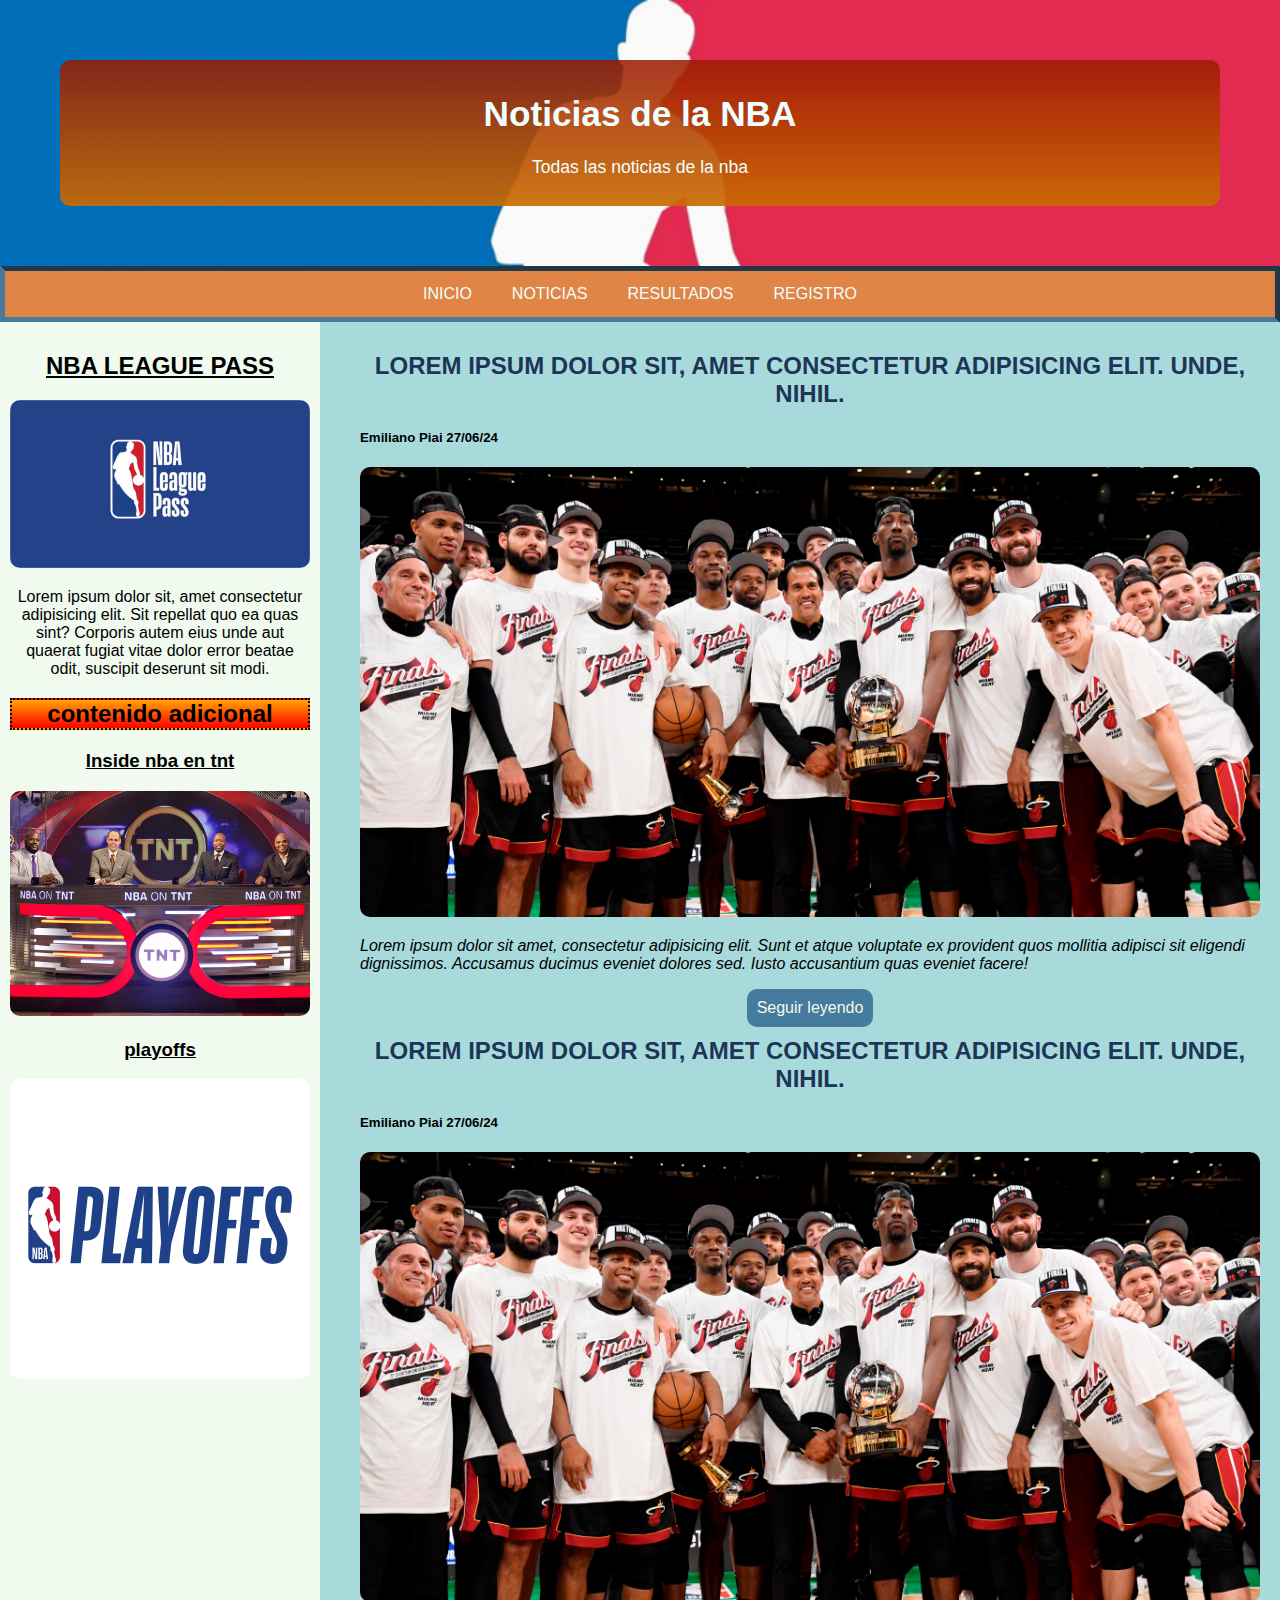
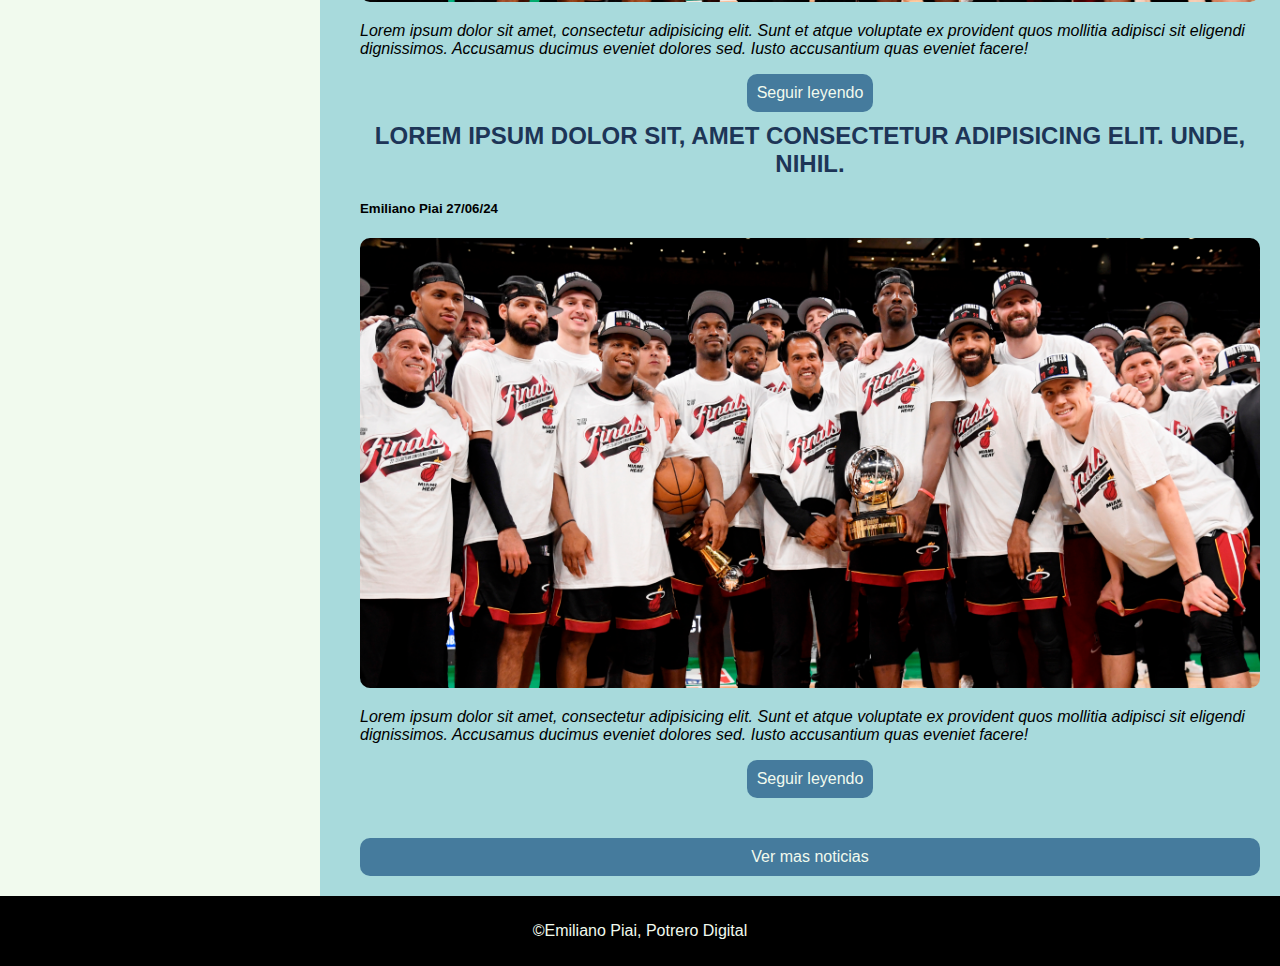
<file: index.html>
<!DOCTYPE html>
<html lang="en">
<head>
    <meta charset="UTF-8">
    <meta name="viewport" content="width=device-width, initial-scale=1.0">
    <link rel="stylesheet" href="public/css/estilo.css">
    <link rel="icon" href="public/img/icon.png">
    <title>Proyecto NBA</title>
</head>
<body>
    <!-- HEADER -->
    <header>
        <div>
            <h1>Noticias de la NBA</h1>
            <p>Todas las noticias de la nba</p>
        </div>
    </header>
    <!-- NAVBAR -->
    <nav class="navbar">
        <a href="">INICIO</a>
        <a href="">NOTICIAS</a>
        <a href="">RESULTADOS</a>
        <a href="public/views/formulario.html" target="_blank">REGISTRO</a>
    </nav>
    <!-- PRINCIPAL -->
    <div class="principal">
        <aside>
            <h2 class="asidetitle">NBA LEAGUE PASS</h2>
            <a href="" class="image"><img src="public/img/pass.jpg" alt=""></a>
            <p>Lorem ipsum dolor sit, amet consectetur adipisicing elit. Sit repellat quo ea quas sint? Corporis autem eius unde aut quaerat fugiat vitae dolor error beatae odit, suscipit deserunt sit modi.</p>
            <h2 class="ca">contenido adicional</h2>
            <h3 class="asidetitle">Inside nba en tnt</h3>
            <a href="" class="image"><img src="public/img/insidenba.jpg" alt=""></a>
            <h3 class="asidetitle">playoffs</h3>
            <a href="" class="image"><img src="public/img/playoffs.png" alt=""></a>
        </aside>
        <main>
            <article>
                <h2>Lorem ipsum dolor sit, amet consectetur adipisicing elit. Unde, nihil.</h2>
                <h5>Emiliano Piai 27/06/24</h5>
                <img src="public/img/heat.png" alt="">
                <p>Lorem ipsum dolor sit amet, consectetur adipisicing elit. Sunt et atque voluptate ex provident quos mollitia adipisci sit eligendi dignissimos. Accusamus ducimus eveniet dolores sed. Iusto accusantium quas eveniet facere!</p>
                <a href="" class="read-more">Seguir leyendo</a>
            </article>
            <article>
                <h2>Lorem ipsum dolor sit, amet consectetur adipisicing elit. Unde, nihil.</h2>
                <h5>Emiliano Piai 27/06/24</h5>
                <img src="public/img/heat.png" alt="">
                <p>Lorem ipsum dolor sit amet, consectetur adipisicing elit. Sunt et atque voluptate ex provident quos mollitia adipisci sit eligendi dignissimos. Accusamus ducimus eveniet dolores sed. Iusto accusantium quas eveniet facere!</p>
                <a href="" class="read-more">Seguir leyendo</a>
            </article>
            <article>
                <h2>Lorem ipsum dolor sit, amet consectetur adipisicing elit. Unde, nihil.</h2>
                <h5>Emiliano Piai 27/06/24</h5>
                <img src="public/img/heat.png" alt="">
                <p>Lorem ipsum dolor sit amet, consectetur adipisicing elit. Sunt et atque voluptate ex provident quos mollitia adipisci sit eligendi dignissimos. Accusamus ducimus eveniet dolores sed. Iusto accusantium quas eveniet facere!</p>
                <a href="" class="read-more">Seguir leyendo</a>
            </article>
            <a href="" class="see-more">Ver mas noticias</a>
        </main>
    </div>
    <!-- FOOTER -->
    <footer>
        <p>&copy;Emiliano Piai, Potrero Digital</p>
    </footer>
</body>
</html>
</file>
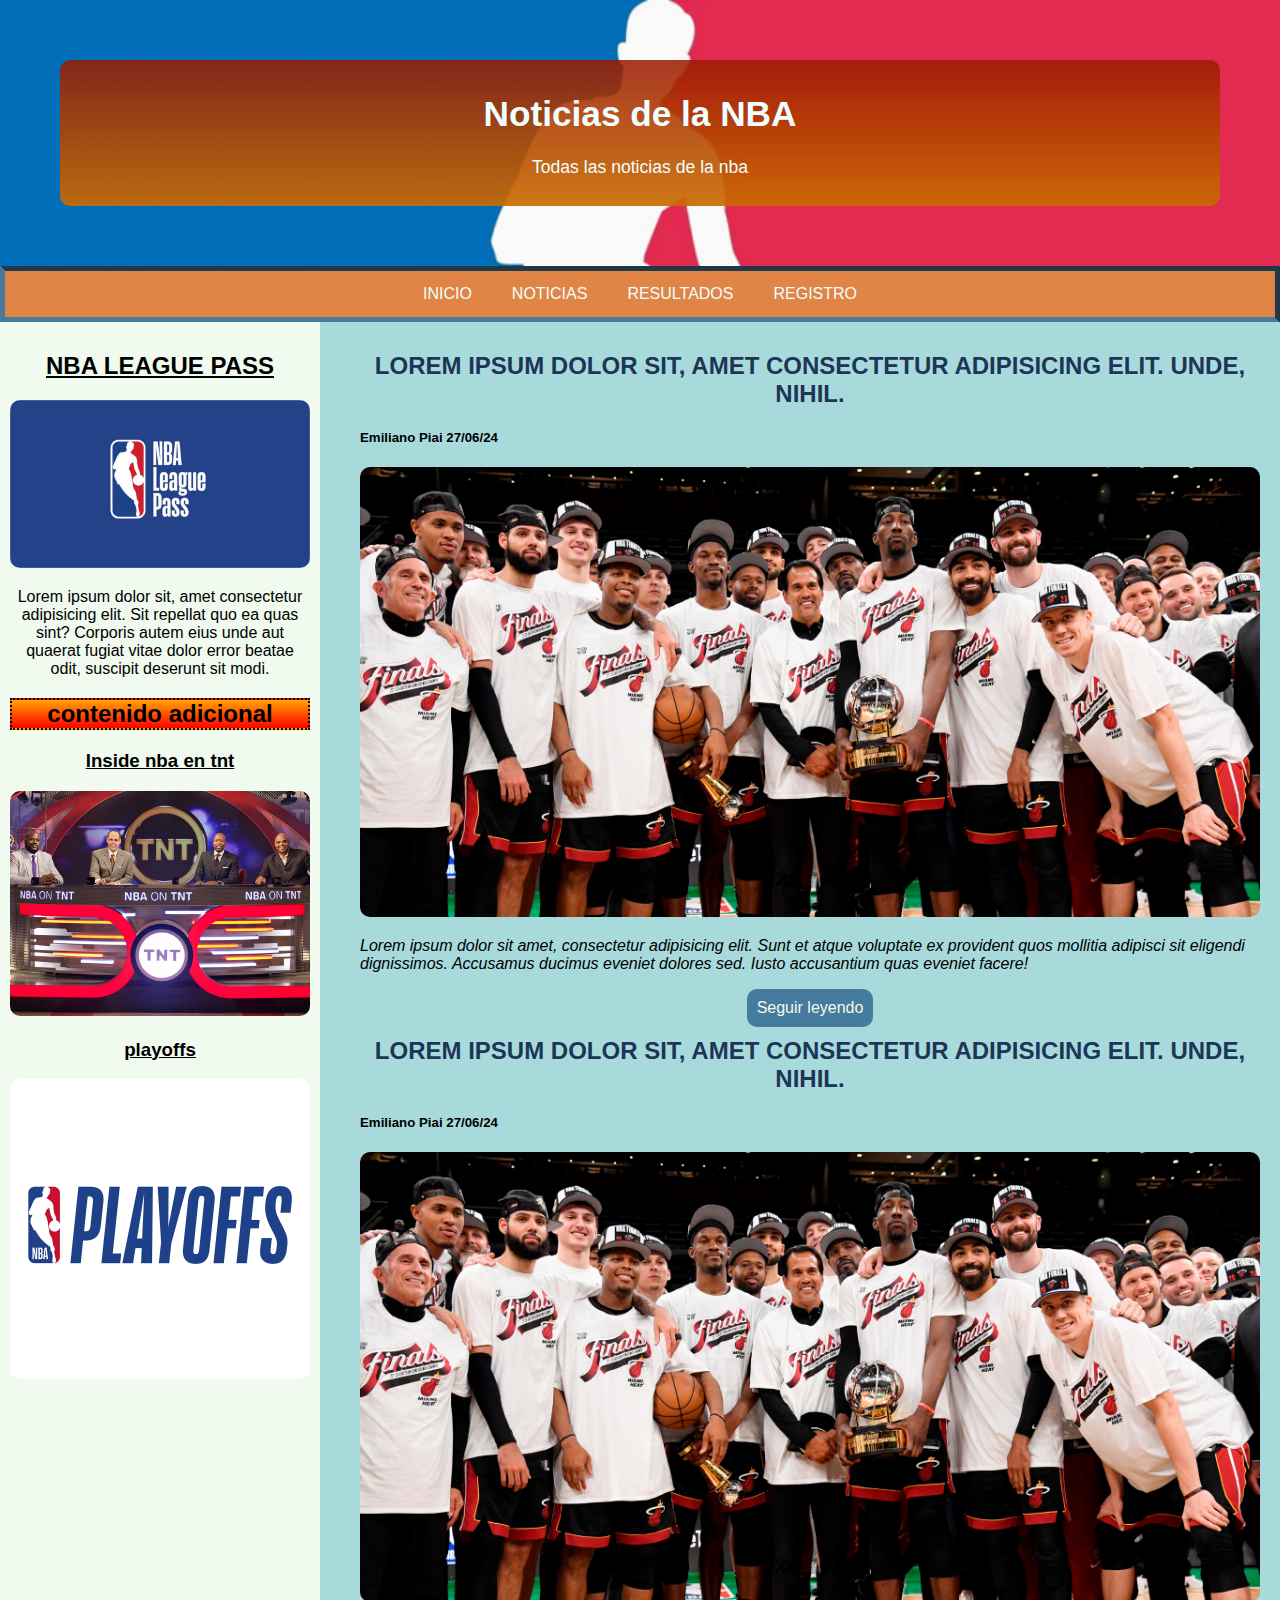
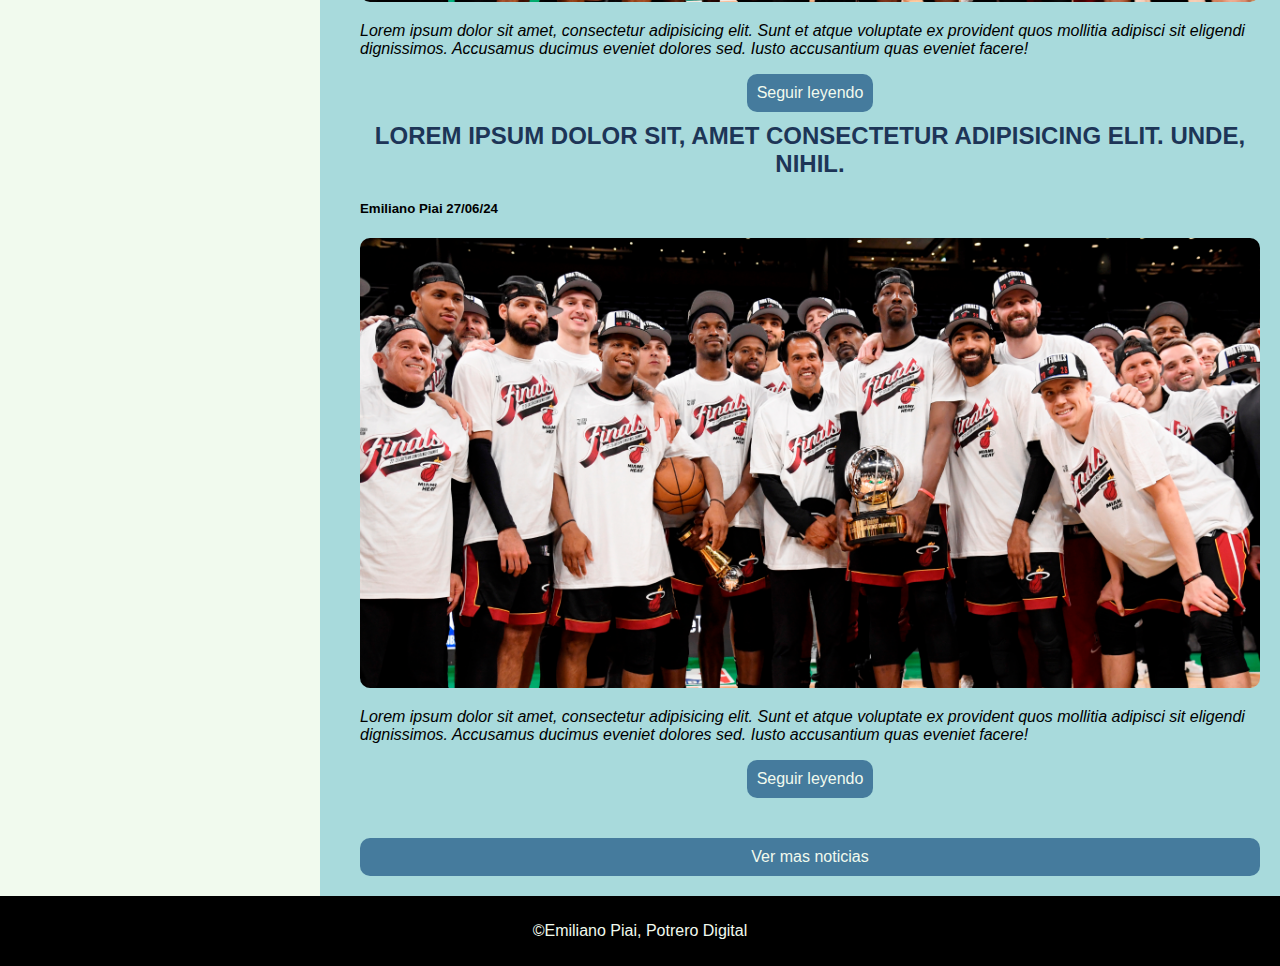
<file: Index.html>
<!DOCTYPE html>
<html lang="en">
<head>
    <meta charset="UTF-8">
    <meta name="viewport" content="width=device-width, initial-scale=1.0">
    <link rel="stylesheet" href="public/css/estilo.css">
    <link rel="icon" href="public/img/icon.png">
    <title>Proyecto NBA</title>
</head>
<body>
    <!-- HEADER -->
    <header>
        <div>
            <h1>Noticias de la NBA</h1>
            <p>Todas las noticias de la nba</p>
        </div>
    </header>
    <!-- NAVBAR -->
    <nav class="navbar">
        <a href="">INICIO</a>
        <a href="">NOTICIAS</a>
        <a href="">RESULTADOS</a>
        <a href="public/views/formulario.html" target="_blank">REGISTRO</a>
    </nav>
    <!-- PRINCIPAL -->
    <div class="principal">
        <aside>
            <h2 class="asidetitle">NBA LEAGUE PASS</h2>
            <a href="" class="image"><img src="public/img/pass.jpg" alt=""></a>
            <p>Lorem ipsum dolor sit, amet consectetur adipisicing elit. Sit repellat quo ea quas sint? Corporis autem eius unde aut quaerat fugiat vitae dolor error beatae odit, suscipit deserunt sit modi.</p>
            <h2 class="ca">contenido adicional</h2>
            <h3 class="asidetitle">Inside nba en tnt</h3>
            <a href="" class="image"><img src="public/img/insidenba.jpg" alt=""></a>
            <h3 class="asidetitle">playoffs</h3>
            <a href="" class="image"><img src="public/img/playoffs.png" alt=""></a>
        </aside>
        <main>
            <article>
                <h2>Lorem ipsum dolor sit, amet consectetur adipisicing elit. Unde, nihil.</h2>
                <h5>Emiliano Piai 27/06/24</h5>
                <img src="public/img/heat.png" alt="">
                <p>Lorem ipsum dolor sit amet, consectetur adipisicing elit. Sunt et atque voluptate ex provident quos mollitia adipisci sit eligendi dignissimos. Accusamus ducimus eveniet dolores sed. Iusto accusantium quas eveniet facere!</p>
                <a href="" class="read-more">Seguir leyendo</a>
            </article>
            <article>
                <h2>Lorem ipsum dolor sit, amet consectetur adipisicing elit. Unde, nihil.</h2>
                <h5>Emiliano Piai 27/06/24</h5>
                <img src="public/img/heat.png" alt="">
                <p>Lorem ipsum dolor sit amet, consectetur adipisicing elit. Sunt et atque voluptate ex provident quos mollitia adipisci sit eligendi dignissimos. Accusamus ducimus eveniet dolores sed. Iusto accusantium quas eveniet facere!</p>
                <a href="" class="read-more">Seguir leyendo</a>
            </article>
            <article>
                <h2>Lorem ipsum dolor sit, amet consectetur adipisicing elit. Unde, nihil.</h2>
                <h5>Emiliano Piai 27/06/24</h5>
                <img src="public/img/heat.png" alt="">
                <p>Lorem ipsum dolor sit amet, consectetur adipisicing elit. Sunt et atque voluptate ex provident quos mollitia adipisci sit eligendi dignissimos. Accusamus ducimus eveniet dolores sed. Iusto accusantium quas eveniet facere!</p>
                <a href="" class="read-more">Seguir leyendo</a>
            </article>
            <a href="" class="see-more">Ver mas noticias</a>
        </main>
    </div>
    <!-- FOOTER -->
    <footer>
        <p>&copy;Emiliano Piai, Potrero Digital</p>
    </footer>
</body>
</html>
</file>
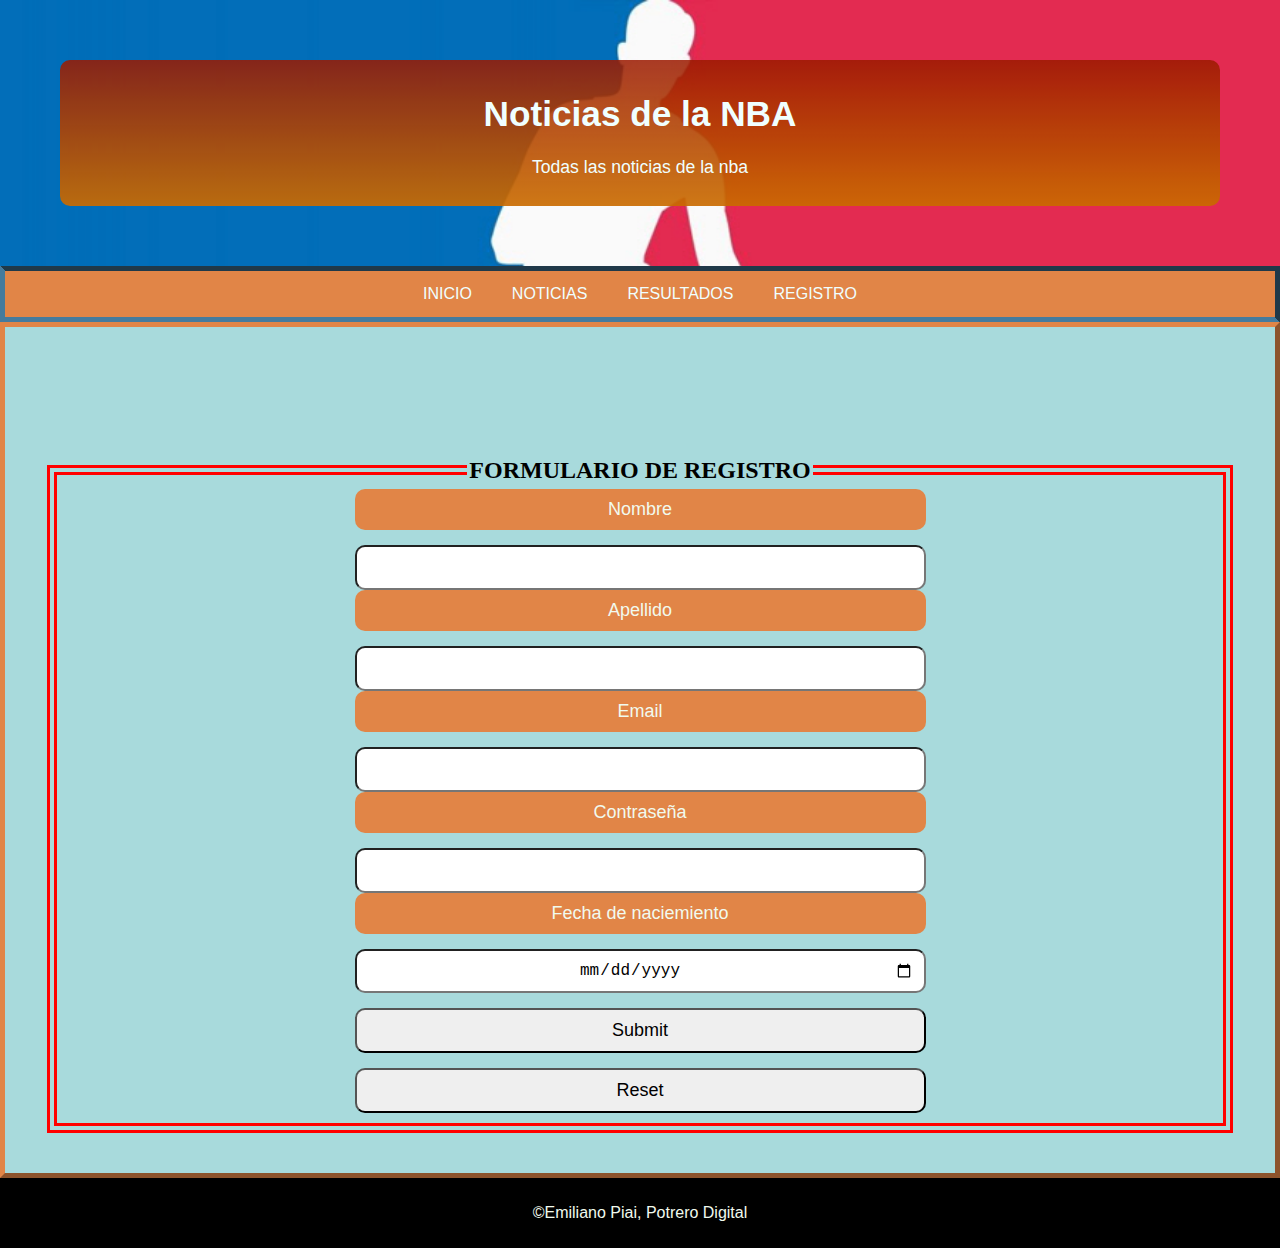
<file: public/views/formulario.html>
<!DOCTYPE html>
<html lang="en">
<head>
    <meta charset="UTF-8">
    <meta name="viewport" content="width=device-width, initial-scale=1.0">
    <link rel="stylesheet" href="../css/estilo.css">
    <title>Registro</title>
</head>
<body>
    <!-- HEADER -->
    <header>
        <div>
            <h1>Noticias de la NBA</h1>
            <p>Todas las noticias de la nba</p>
        </div>
    </header>
    <!-- NAVBAR -->
    <nav class="navbar">
        <a href="../../index.html">INICIO</a>
        <a href="">NOTICIAS</a>
        <a href="">RESULTADOS</a>
        <a href="">REGISTRO</a>
    </nav>
    <!-- FORMULARIO -->
    <form action="">
        <fieldset>
            <legend>Formulario de registro</legend>
            <label for="nombre">Nombre</label>
            <input type="text" id="nombre">
            <label for="apellido">Apellido</label>
            <input type="text" id="apellido">
            <label for="mail">Email</label>
            <input type="email" id="mail">
            <label for="pass">Contraseña</label>
            <input type="password" id="pass">
            <label for="fecha">Fecha de naciemiento</label>
            <input type="date" id="fecha">
            <input type="submit">
            <input type="reset">
        </fieldset>
    </form>

    <!-- FOOTER -->
    <footer>
        <p>&copy;Emiliano Piai, Potrero Digital</p>
    </footer>
</body>
</html>
</file>
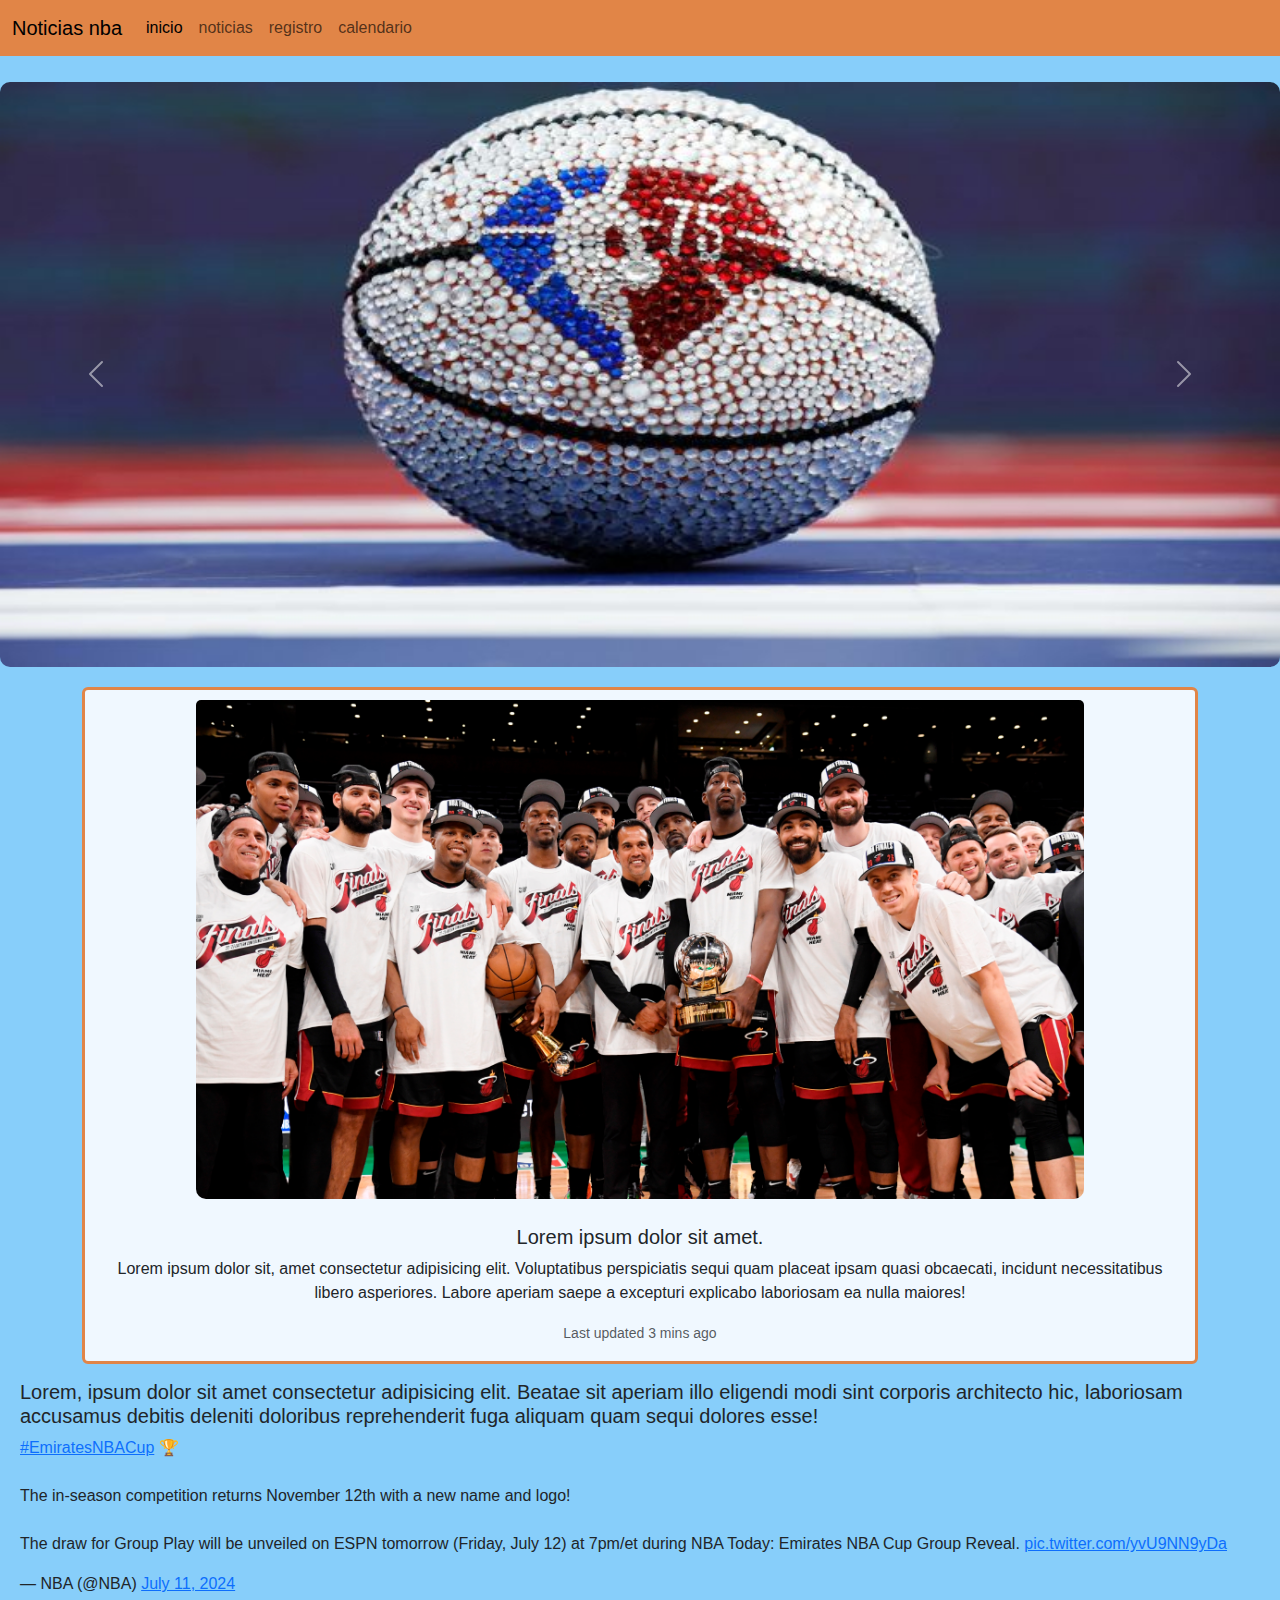
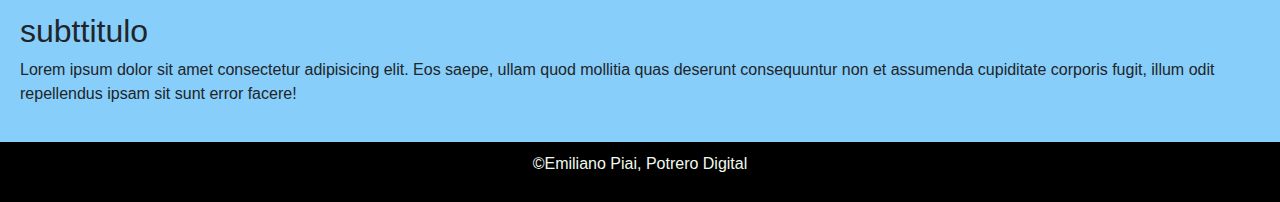
<file: public/views/noticia.html>
<!DOCTYPE html>
<html lang="en">
<head>
    <meta charset="UTF-8">
    <meta name="viewport" content="width=device-width, initial-scale=1.0">
    
    <link href="https://cdn.jsdelivr.net/npm/bootstrap@5.3.3/dist/css/bootstrap.min.css" rel="stylesheet" integrity="sha384-QWTKZyjpPEjISv5WaRU9OFeRpok6YctnYmDr5pNlyT2bRjXh0JMhjY6hW+ALEwIH" crossorigin="anonymous">
    <link rel="stylesheet" href="../css/estilo2.css">
    <title>Document</title>
</head>
<body>
    <!-- navbar bootstrap -->
    <nav class="navbar navbar-expand-lg bg-body-tertiary">
        <div class="container-fluid">
          <a class="navbar-brand" href="#">Noticias nba</a>
          <button class="navbar-toggler" type="button" data-bs-toggle="collapse" data-bs-target="#navbarNavAltMarkup" aria-controls="navbarNavAltMarkup" aria-expanded="false" aria-label="Toggle navigation">
            <span class="navbar-toggler-icon"></span>
          </button>
          <div class="collapse navbar-collapse" id="navbarNavAltMarkup">
            <div class="navbar-nav">
              <a class="nav-link active" aria-current="page" href="../../index.html">inicio</a>
              <a class="nav-link" href="#">noticias</a>
              <a class="nav-link" href="formulario.html">registro</a>
              <a class="nav-link" href="#">calendario</a>
            </div>
          </div>
        </div>
      </nav>
    <!-- carrusel bootstrap -->
    <div id="carouselExample" class="carousel slide">
        <div class="carousel-inner">
          <div class="carousel-item active">
            <img src="../img/nba-balon-21-22-diamante_14_744x403.jpeg" alt="...">
          </div>
          <div class="carousel-item">
            <img src="../img/NBA_headpic.jpg" alt="...">
          </div>
          <div class="carousel-item">
            <img src="../img/NBAFinals-1117-1920x1080-1.webp" alt="...">
          </div>
        </div>
        <button class="carousel-control-prev" type="button" data-bs-target="#carouselExample" data-bs-slide="prev">
          <span class="carousel-control-prev-icon" aria-hidden="true"></span>
          <span class="visually-hidden">Previous</span>
        </button>
        <button class="carousel-control-next" type="button" data-bs-target="#carouselExample" data-bs-slide="next">
          <span class="carousel-control-next-icon" aria-hidden="true"></span>
          <span class="visually-hidden">Next</span>
        </button>
      </div>
    <!--cartas de bootstrap  -->
    <main>
        <div class="card mb-3">
            <img src="..//img/heat.png" class="card-img-top" alt="...">
            <div class="card-body">
              <h5 class="card-title">Lorem ipsum dolor sit amet.</h5>
              <p class="card-text">Lorem ipsum dolor sit, amet consectetur adipisicing elit. Voluptatibus perspiciatis sequi quam placeat ipsam quasi obcaecati, incidunt necessitatibus libero asperiores. Labore aperiam saepe a excepturi explicabo laboriosam ea nulla maiores!</p>
              <p class="card-text"><small class="text-body-secondary">Last updated 3 mins ago</small></p>
            </div>
          </div>
          <h5>
            Lorem, ipsum dolor sit amet consectetur adipisicing elit. Beatae sit aperiam illo eligendi modi sint corporis architecto hic, laboriosam accusamus debitis deleniti doloribus reprehenderit fuga aliquam quam sequi dolores esse!
          </h5>
        <!-- iframe -->
        <blockquote class="twitter-tweet tw-align-center"><p lang="en" dir="ltr"><a href="https://twitter.com/hashtag/EmiratesNBACup?src=hash&amp;ref_src=twsrc%5Etfw">#EmiratesNBACup</a> 🏆<br><br>The in-season competition returns November 12th with a new name and logo!<br><br>The draw for Group Play will be unveiled on ESPN tomorrow (Friday, July 12) at 7pm/et during NBA Today: Emirates NBA Cup Group Reveal. <a href="https://t.co/yvU9NN9yDa">pic.twitter.com/yvU9NN9yDa</a></p>&mdash; NBA (@NBA) <a href="https://twitter.com/NBA/status/1811460201540661323?ref_src=twsrc%5Etfw">July 11, 2024</a></blockquote> <script async src="https://platform.twitter.com/widgets.js" charset="utf-8"></script>
        <h2>subttitulo</h2>
        <p>Lorem ipsum dolor sit amet consectetur adipisicing elit. Eos saepe, ullam quod mollitia quas deserunt consequuntur non et assumenda cupiditate corporis fugit, illum odit repellendus ipsam sit sunt error facere!</p>
    </main>

    <!-- FOOTER -->
    <footer>
        <p>&copy;Emiliano Piai, Potrero Digital</p>
    </footer>
    <script src="https://cdn.jsdelivr.net/npm/bootstrap@5.3.3/dist/js/bootstrap.bundle.min.js" integrity="sha384-YvpcrYf0tY3lHB60NNkmXc5s9fDVZLESaAA55NDzOxhy9GkcIdslK1eN7N6jIeHz" crossorigin="anonymous"></script>
</body>
</html>
</file>
<file: public/css/estilo.css>
/* ESTILOS COMUNES */

* {
    box-sizing: border-box;
}

body {
    margin: 0px;
    padding: 0px;
    font-family: Verdana, Geneva, Tahoma, sans-serif;
    font-size: 16px;
}

img {
    border-radius: 10px;
}

/* ESTILOS HEADER */

header {
    padding: 60px;
    text-align: center;
    background-image: url(../img/nbaheader2.jpg);
    background-repeat: no-repeat;
    background-size: cover;
}

header div {
    padding: 10px;
    border-radius: 10px;
    background-color: rgba(0, 0, 0, 0.7);
    background-image: linear-gradient(rgba(255, 42, 0, 0.523), rgba(255, 136, 0, 0.725));
    color: azure;
    font-size: 1.1rem;
}

@media (max-width: 800px) {
    header {
        background-position: center;
    }
}

/* ESTILOS NAVBAR */
.navbar {
    display: flex;
    justify-content: center;
    background-color: #e18547;
    position: sticky;
    top: 0;
    border-style: inset outset;
    border-width: 5px;
    border-color: #457b9d;
}

.navbar a {
    color: azure;
    padding: 14px 20px;
    text-decoration: none;
}

.navbar a:hover {
    background-color: #1d3557;
}

@media (max-width: 800px) {
    .navbar {
        flex-direction: column;
        position: unset;
    }
    .navbar a {
        text-align: center;
    }
}

/* ESTILO PARTE PRINCIPAL */

.principal {
    display: flex;
    flex-wrap: wrap;
}

aside {
    flex-basis: 25%;
    padding: 10px;
    background-color: #f1faee;
    text-align: center;
}

main {
    flex-basis: 75%;
    padding: 20px;
    padding-left: 40px;
    background-color: #a8dadc;
}

main h2 {
    text-transform: uppercase;
    margin-top: 10px;
    color: #1d3557;
    text-align: center;
}

main p {
    font-style: italic;
}

main img {
    width: 100%;
    height: 50vh;
    object-fit: cover;
    object-position: center;
}

main .read-more {
    background-color: #457b9d;
    color: #f1faee;
    text-decoration: none;
    padding: 10px;
    border-radius: 10px;
    display: block;
    margin: auto;
    text-align: center;
    width: fit-content;
}

main .read-more:hover {
    background-color: red;
}

.see-more {
    display: block;
    background-color: #457b9d;
    color: #f1faee;
    text-decoration: none;
    text-align: center;
    margin-top: 40px;
    padding: 10px;
    border-radius: 10px;
}

main .see-more:hover {
    background-color: red;
}

@media (max-width: 800px) {
    .principal {
        flex-direction: column;
    }
}

.image img {
    width: 100%;
    height: auto;
    object-fit: cover;
    transition: 0.5s all ease-in-out;
}

.image img:hover {
    transform: scale(1.04);
}

.ca {
    font-family: 'Lucida Sans', 'Lucida Sans Regular', 'Lucida Grande', 'Lucida Sans Unicode', Geneva, Verdana, sans-serif;
    border: 2px dotted;
    background-image: linear-gradient(orange, red);
}

.asidetitle {
    text-decoration: underline;
}

@media (max-width:800px) {
    .image img {
        width: 60%;
        height: auto;
    }
}

/* ESTILOS FOOTER */

footer {
    padding: 10px;
    text-align: center;
    background-color: black;
    color: #f1faee;
}

/* ESTILOS FORMULARIO */
form {
    padding: 40px;
    background-color: #a8dadc;
    border: 5px outset #e18547;
    text-align: center;
}

label {
    background-color: #e18547;
    color: #f1faee;
    padding: 10px;
    border-radius: 15px;
}

fieldset {
    display: flex;
    flex-direction: column;
    align-content: center;
    flex-wrap: wrap;
    border: 10px double red;
    margin-top: 10vh;
}

input {
    text-align: center;
    margin-top: 15px;
    padding: 10px;
}

label, input {
    width: 50%;
    font-size: large;
    border-radius: 10px;
}

input[type="reset"]:hover{
    background-color: red;
    font-size: 20px;
    font-weight: 700;
}

input[type="submit"]:hover{
    background-color: green;
    font-size: 20px;
    font-weight: 700;
}

legend {
    text-transform: uppercase;
    font-size: 1.5rem;
    font-family: 'Times New Roman', Times, serif;
    font-weight: bolder;
}
</file>
<file: public/css/estilo2.css>
/* ESTILOS COMUNES */

* {
    box-sizing: border-box;
}

body {
    margin: 0px;
    padding: 0px;
    font-family: Verdana, Geneva, Tahoma, sans-serif;
    font-size: 16px;
    background-color: lightskyblue;
}

img {
    border-radius: 10px;
}

/* ESTILOS NAVBAR BOOTSTRAP */

.navbar {
    background-color: #e18547 !important;
    position: sticky;
    top: 0;
    z-index: 1;
}

.navbar a:hover {
    background-color: #1d3557;
    color: aliceblue;
    padding: 2px;
    border-radius: 5px;
}

@media (max-width:900px) {
    .navbar-nav {
        text-align: center;
    }
}

/* estilos carrusel */
#carouselExample img {
    width: 100%;
    height: 65vh;
}

#carouselExample {
    margin-top: 2%;
}

@media (max-width:800px) {
    #carouselExample img {
        height: 30vh;
    }
    
}

/* estilo main */

main {
    padding: 20px;
}

.card {
    width: 90%;
    margin: auto;
    border: #e18547 solid 3px;
    background-color: aliceblue;
    text-align: center;
}

.card-img-top {
    max-width: 80%;
    height: 60%;
    margin: 10px auto;
}

/* ESTILOS FOOTER */

footer {
    padding: 10px;
    text-align: center;
    background-color: black;
    color: #f1faee;
}
</file>
